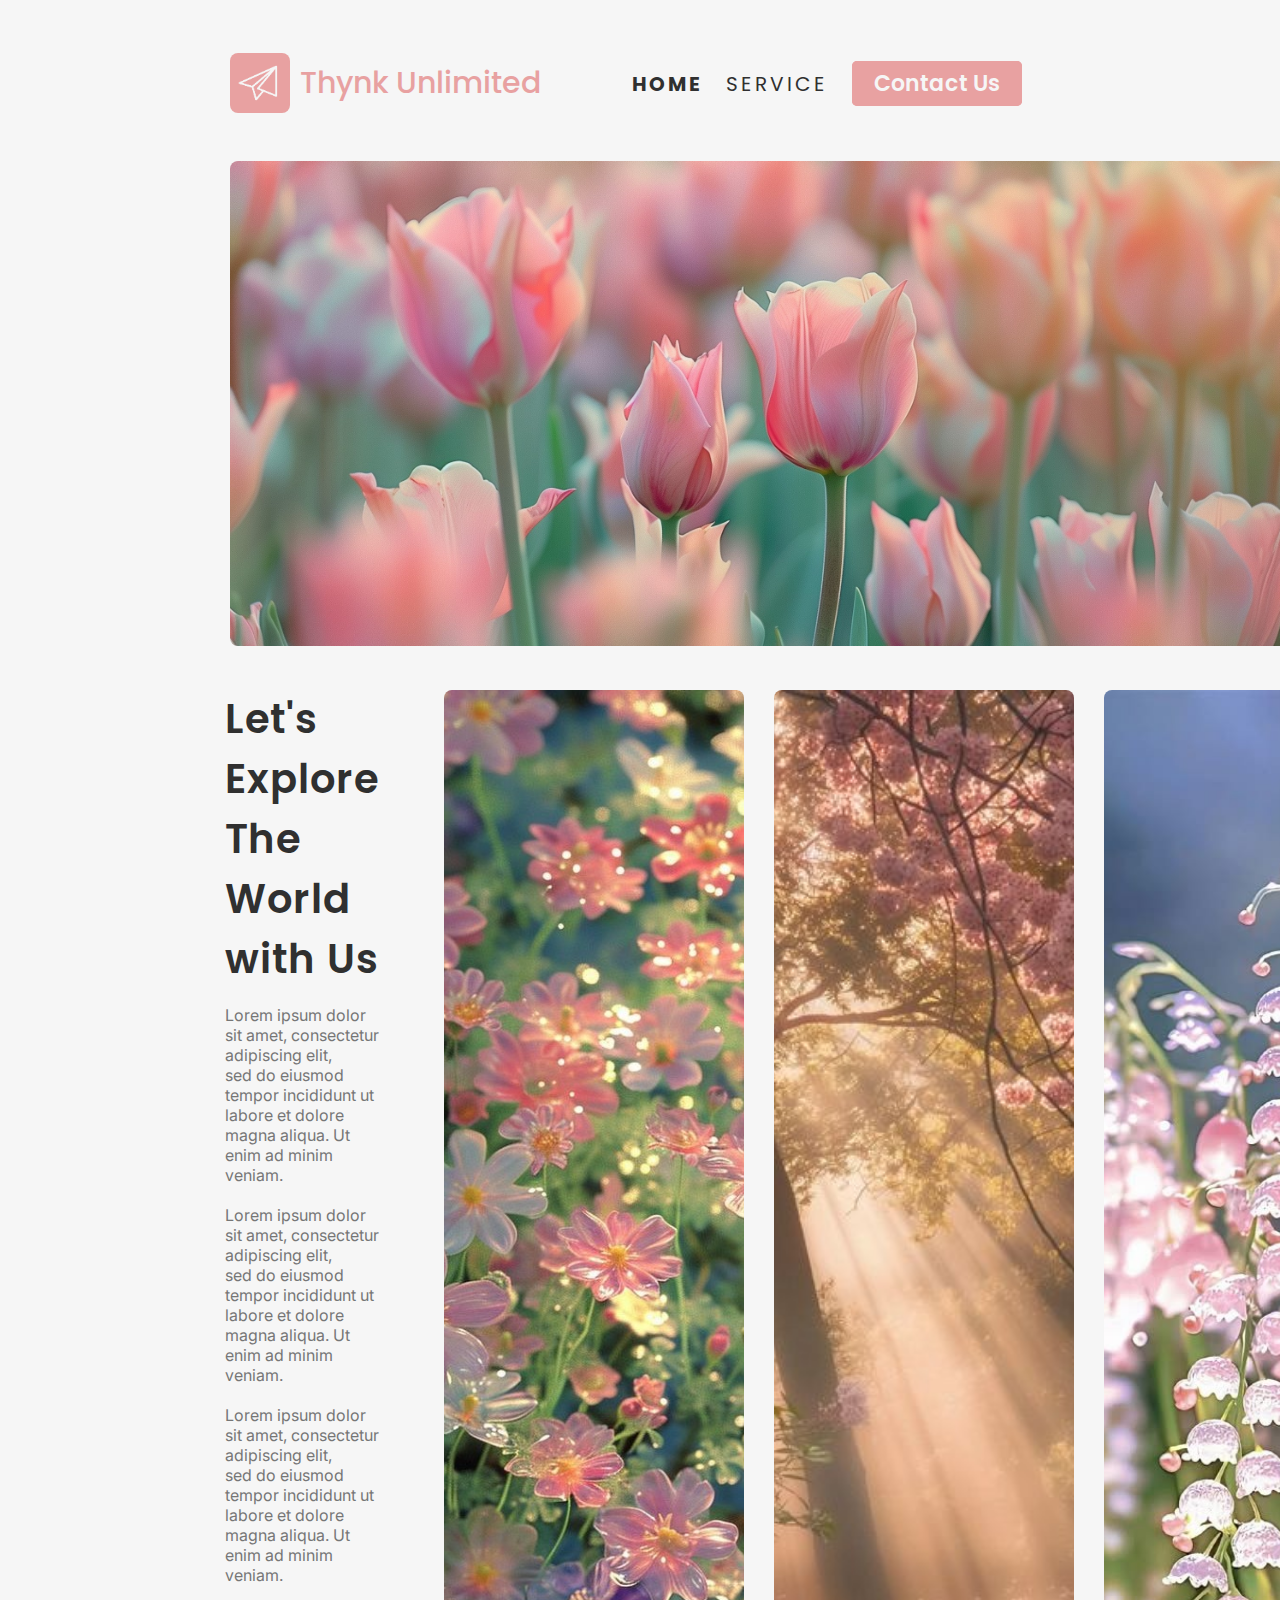
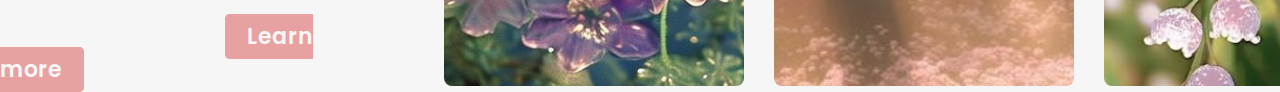
<file: src/index.html>
<!DOCTYPE html>
<html lang="en">
<head>
    <meta charset="UTF-8">
    <title>Landing Page</title>
    <meta name="viewport" content="width=device-width, initial-scale=1.0">
    <link rel="stylesheet" href="css/style-index.css"/>
</head>

<body>
<div class="header-main">
    <header class="header">
        <div class="logo-title">
            <img class="logo" src="images/images-index/logo.png" alt="logo">
            <h1>Thynk Unlimited</h1>
        </div>
        <nav>
            <a class="a1">HOME</a>
            <a class="a2" href="service.html">SERVICE</a>
            <a class="a3" href="contact.html"> Contact Us</a>
        </nav>
    </header>
</div>
<main>
    <div class="image-main">
        <img class="image-central" src="images/images-index/flower-main.jpg" alt="florest">
    </div>
    <section class="home1">
        <div class="text-and-images">
            <div class="text">
                <h2>Let's Explore The<br>
                    World with Us</h2>
                <p>Lorem ipsum dolor sit amet, consectetur adipiscing elit,<br>
                    sed do eiusmod tempor incididunt ut labore et dolore<br>
                    magna aliqua. Ut enim ad minim veniam.<br>
                    <br>
                    Lorem ipsum dolor sit amet, consectetur adipiscing elit,<br>
                    sed do eiusmod tempor incididunt ut labore et dolore<br>
                    magna aliqua. Ut enim ad minim veniam.<br>
                    <br>
                    Lorem ipsum dolor sit amet, consectetur adipiscing elit,<br>
                    sed do eiusmod tempor incididunt ut labore et dolore<br>
                    magna aliqua. Ut enim ad minim veniam.<br>
                </p>
                <a class="button" href="pricing.html"> Learn more</a>
            </div>
            <div class="images">
                <img class="figure1" src="images/images-index/f1.jpeg" alt="Image 1">
                <img class="figure2" src="images/images-index/f2.jpeg" alt="Image 2">
                <img class="figure3" src="images/images-index/f3.jpeg" alt="Image 3">
            </div>
        </div>
    </section>
</main>

</body>
</html>
</file>
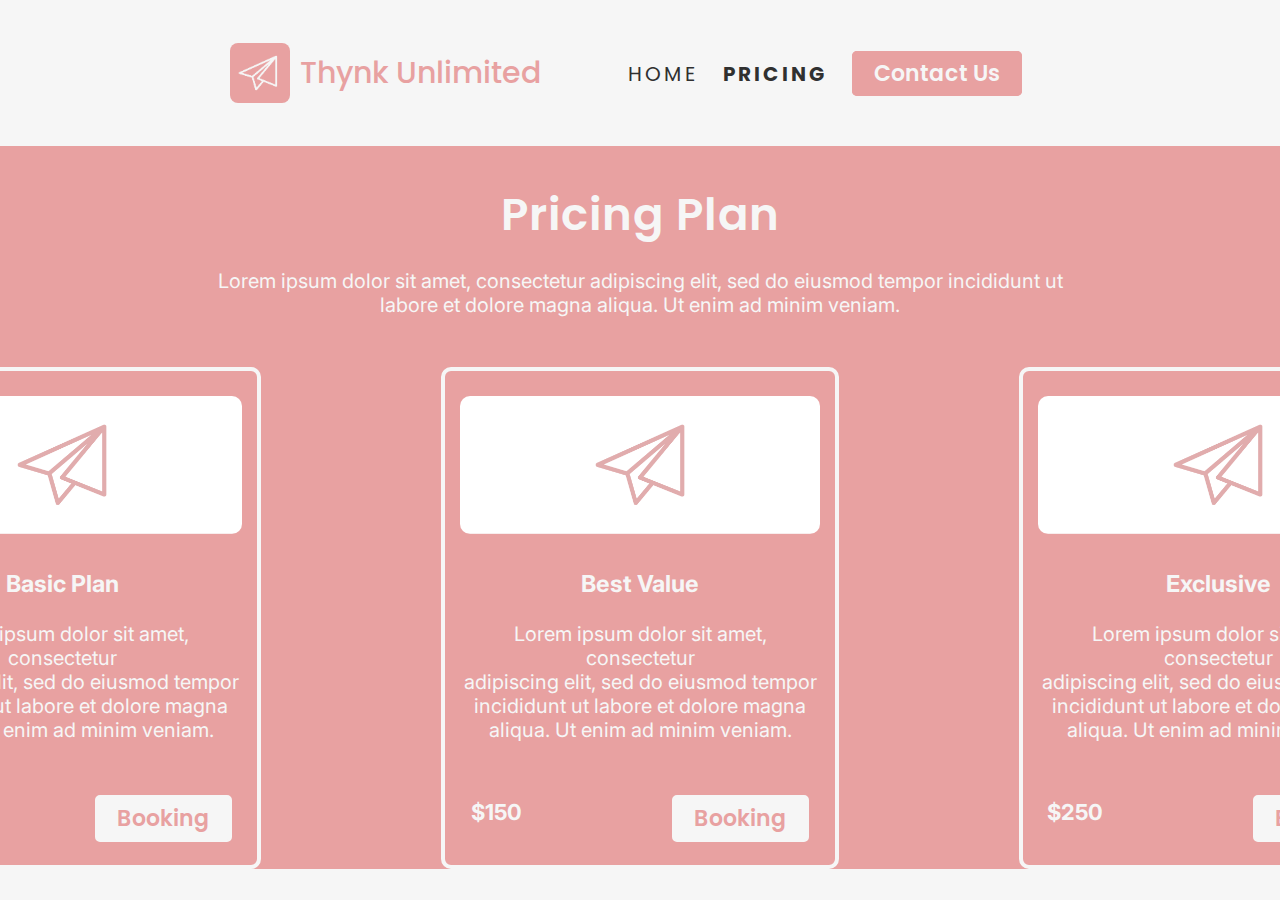
<file: src/pricing.html>
<!DOCTYPE html>
<html lang="en">
<head>
    <title>Pricing Plan</title>
    <meta charset="UTF-8">
    <meta name="viewport" content="width=device-width, initial-scale=1.0">
    <link rel="stylesheet" href="css/style-pricing.css"/>
</head>
<body>
<header class="header">
    <div class="logo-title">
        <img class="logo" src="images/images-index/logo.png" alt="logo">
        <h1>Thynk Unlimited</h1>
    </div>
    <nav>
        <a class="a1" href="index.html">HOME</a>
        <a class="a2" href="pricing.html">PRICING</a>
        <a class="a3" href="contact.html">Contact Us</a>
    </nav>
</header>
<section class="home">
    <div class="title-text">
        <h2>Pricing Plan</h2>
        <p>Lorem ipsum dolor sit amet, consectetur adipiscing elit, sed do eiusmod tempor incididunt ut<br>
            labore et dolore magna aliqua. Ut enim ad minim veniam.
        </p>
    </div>
    <div class="tables">
        <div class="table">
            <img src="images/images-pricing/logo.png" alt="Basic Plan Image">
            <h3>Basic Plan</h3>
            <p>
                Lorem ipsum dolor sit amet, consectetur<br>
                adipiscing elit, sed do eiusmod tempor<br>
                incididunt ut labore et dolore magna<br>
                aliqua. Ut enim ad minim veniam.<br>
            </p>
            <div class="price-booking">
                <p class="price">$100</p>
                <a class="button" href="#">Booking</a>
            </div>
        </div>
        <div class="table">
            <img src="images/images-pricing/logo.png" alt="Best Value Plan Image">
            <h3>Best Value</h3>
            <p>
                Lorem ipsum dolor sit amet, consectetur<br>
                adipiscing elit, sed do eiusmod tempor<br>
                incididunt ut labore et dolore magna<br>
                aliqua. Ut enim ad minim veniam.<br>
            </p>
            <div class="price-booking">
                <p class="price">$150</p>
                <a class="button" href="#">Booking</a>
            </div>
        </div>
        <div class="table">
            <img src="images/images-pricing/logo.png" alt="Exclusive Plan Image">
            <h3>Exclusive</h3>
            <p>
                Lorem ipsum dolor sit amet, consectetur<br>
                adipiscing elit, sed do eiusmod tempor<br>
                incididunt ut labore et dolore magna<br>
                aliqua. Ut enim ad minim veniam.<br>
            </p>
            <div class="price-booking">
                <p class="price">$250</p>
                <a class="button" href="#">Booking</a>
            </div>
        </div>
    </div>
</section>

</body>
</html>
</file>
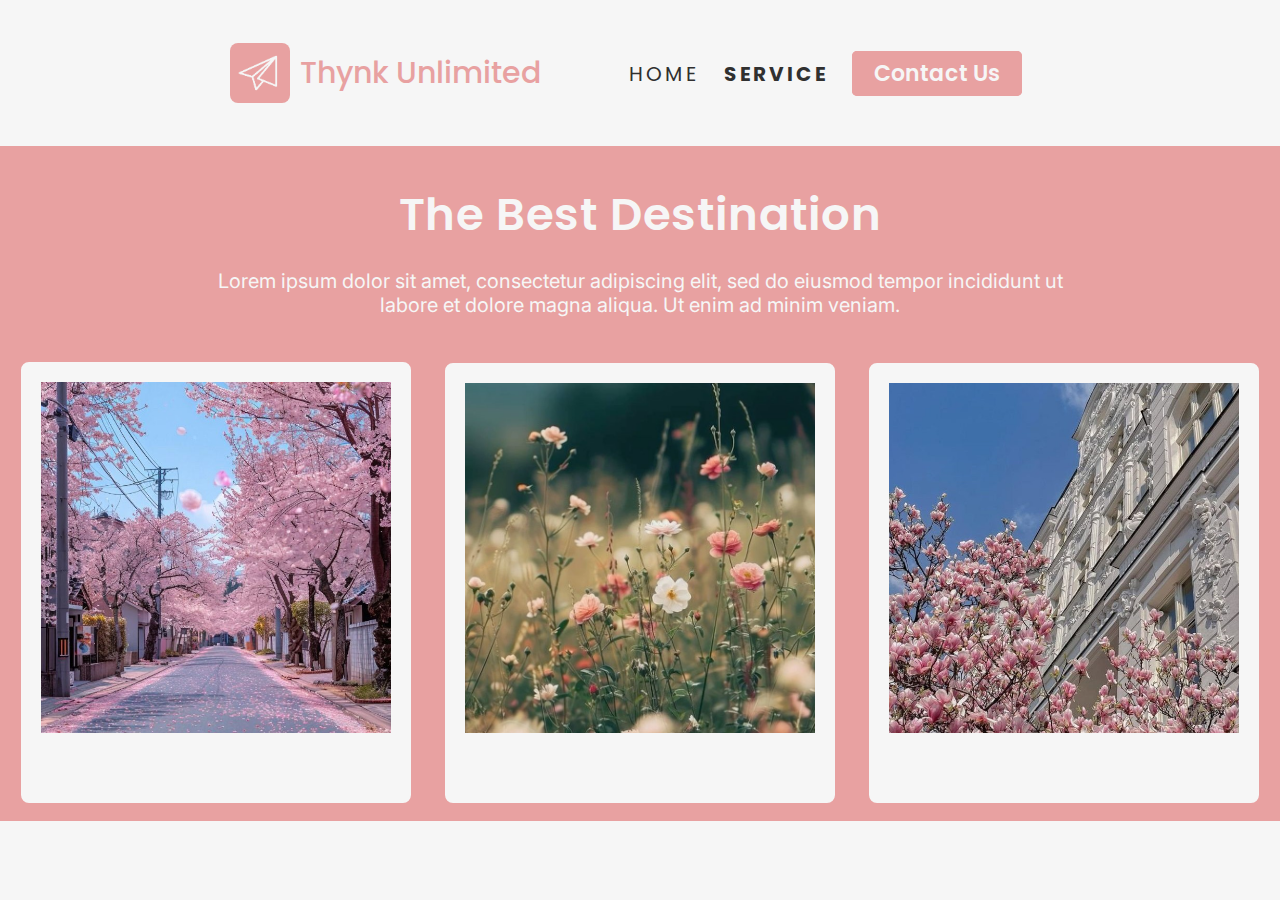
<file: src/service.html>
<!DOCTYPE html>
<html lang="en">
<head>
    <meta charset="UTF-8">
    <title>Service</title>
    <link rel="stylesheet" href="css/style-service.css"/>
</head>
<body>
<div class="header-main">
    <header class="header">
        <div class="logo-title">
            <img class="logo" src="images/images-index/logo.png" alt="logo">
            <h1>Thynk Unlimited</h1>
        </div>
        <nav>
            <a class="a1" href="index.html">HOME</a>
            <a class="a2" href="service.html">SERVICE</a>
            <a class="a3" href="contact.html">Contact Us</a>
        </nav>
    </header>
</div>
<section class="home">
    <div class="title-text">
        <h2>The Best Destination</h2>
        <p>Lorem ipsum dolor sit amet, consectetur adipiscing elit, sed do eiusmod tempor incididunt ut<br>
            labore et dolore magna aliqua. Ut enim ad minim veniam.</p>
    </div>
    <div class="images">
        <img class="figure1" src="images/images-service/fh1.jpeg" alt="Image">
        <img class="figure2" src="images/images-service/fh2.jpeg" alt="Image 2">
        <img class="figure3" src="images/images-service/fh3.jpeg" alt="Image 3">
    </div>
</section>

</body>
</html>
</file>
<file: src/css/style-index.css>
@import url('https://fonts.googleapis.com/css2?family=Poppins:wght@300;400&display=swap');
@import url('https://fonts.googleapis.com/css2?family=Poppins:ital,wght@1,300&display=swap');
@import url('https://fonts.googleapis.com/css2?family=Inter:ital,opsz,wght@0,14..32,100..900;1,14..32,100..900&family=Poppins:ital,wght@1,300&display=swap');

body {
    width: 100%;
    margin: 0;
    background-color: #f6f6f6;
}

.logo {
    width: 60px;
    height: 60px;
    margin-right: 10px;
    border: #e8a1a1;
    border-radius: 8px;
}

.home1 {
    min-height: 60vh;
}
/* TITLE FORMATTING */
h1 {
    font-size: 30px;
    font-weight: 500;
    font-family: "Poppins", sans-serif;
    color: #e8a1a1;
}

.header {
    display: flex;
    justify-content: space-between;
    align-items: center;
    padding: 10px 5px;
    margin-top: 30px;
}

.logo-title {
    display: flex;
    align-items: center;
    margin-left: 225px;
}

/* NAV AND OPTIONS (tag a) FORMATTING */

nav {
    margin-right: 253px;
    justify-content: space-around;
}

.a1 {
    font-family: "Poppins", sans-serif;
    letter-spacing: 3px;
    font-size: 20px;
    margin-right: 20px;
    color: #303030;
    font-weight: bold;
    transition: color 0.3s;
}

.a1:hover {
    color: #e8a1a1;
    font-weight: 700;
    cursor: default;
}

.a2 {
    font-family: "Poppins", sans-serif;
    letter-spacing: 3px;
    font-size: 20px;
    margin-right: 20px;
    color: #303030;
    text-decoration: none;
    transition: color 0.3s;
}

.a2:hover {
    color: #e8a1a1;
    font-weight: 700;
    cursor: default;
}

.a3 {
    border: #e8a1a1 solid 2px;
    border-radius: 5px;
    background-color: #e8a1a1;
    padding: 5px 20px;
    font-size: 22px;
    color: #f6f6f6;
    font-family: "Poppins", sans-serif;
    font-weight: 600;
    text-decoration: none;
}

.a3:hover {
    background-color: #f6f6f6;
    border: #e8a1a1 solid 2px;
    border-radius: 5px;
    color: #e8a1a1;
    cursor: default;
}

.image-main {
    display: flex;
    padding-left: 230px;
    padding-top: 25px;
}

.image-central {
    width: 1433px;
    height: 485px;
    border-radius: 8px;
}

/* MAIN FORMATTING */

h2 {
    margin-left: 225px;
    color: #303030;
    font-family: "Poppins", sans-serif;
    font-size: 40px;
    font-weight: 600;
    margin-bottom: 5px;
    letter-spacing: 1px;
}

.text p {
    margin-left: 225px;
    font-family: "Inter", sans-serif;
    color: #767676;
    margin-bottom: 35px;
}

.button {
    margin-left: 225px;
    border: #e8a1a1 solid 2px;
    border-radius: 5px;
    background-color: #e8a1a1;
    padding: 5px 20px;
    font-size: 22px;
    color: #f6f6f6;
    font-family: "Poppins", sans-serif;
    font-weight: 600;
    text-decoration: none;
}

.button:hover {
    background-color: #f6f6f6;
    border: #e8a1a1 solid 2px;
    border-radius: 5px;
    color: #e8a1a1;
    cursor: default;
    transition: color 0.3s;
}

.text-and-images {
    display: flex;
    margin-top: 10px;
}

.images {
    display: flex;
    gap: 30px;
    margin-left: 65px;
}

.figure1, .figure3, .figure2{
    width: 300px;
    height: auto;
    object-fit: cover;
    border-radius: 8px;
    margin-top: 34px;
    transition: all 0.3s ease-in-out;
}

.figure1:hover,
.figure2:hover,
.figure3:hover {
    background-color: #f6f6f6;
    box-shadow: 0 8px 16px rgba(0, 0, 0, 0.3);
    transform: scale(1.05);
    border-color: #f6f6f6;
}
</file>
<file: src/css/style-pricing.css>
@import url('https://fonts.googleapis.com/css2?family=Poppins:wght@300;400&display=swap');
@import url('https://fonts.googleapis.com/css2?family=Poppins:ital,wght@1,300&display=swap');
@import url('https://fonts.googleapis.com/css2?family=Inter:ital,opsz,wght@0,14..32,100..900;1,14..32,100..900&family=Poppins:ital,wght@1,300&display=swap');

body {
    box-sizing: border-box;
    margin: 0;
    padding: 0;
    width: 100%;
    background-color: #f6f6f6;
}

.logo {
    width: 60px;
    height: 60px;
    margin-right: 10px;
    border: #e8a1a1;
    border-radius: 8px;
}

/* TITLE FORMATTING */
h1 {
    font-size: 30px;
    font-weight: 500;
    font-family: "Poppins", sans-serif;
    color: #e8a1a1;
}

.header {
    display: flex;
    flex-wrap: wrap;
    justify-content: space-between;
    align-items: center;
    padding: 10px 5px;
    margin-top: 20px;
}

.logo-title {
    display: flex;
    align-items: center;
    margin-left: 225px;
}

/* NAV AND OPTIONS (tag a) FORMATTING */

nav {
    margin-right: 253px;
    justify-content: space-around;
}

.a1 {
    font-family: "Poppins", sans-serif;
    letter-spacing: 3px;
    font-size: 20px;
    margin-right: 20px;
    color: #303030;
    text-decoration: none;
    transition: color 0.3s;
}

.a1:hover {
    color: #e8a1a1;
    font-weight: 700;
    cursor: default;
}

.a2 {
    font-family: "Poppins", sans-serif;
    letter-spacing: 3px;
    font-size: 20px;
    margin-right: 20px;
    color: #303030;
    text-decoration: none;
    font-weight: bold;
    transition: color 0.3s;
}

.a2:hover {
    color: #e8a1a1;
    font-weight: 700;
    cursor: default;
}

.a3 {
    border: #e8a1a1 solid 2px;
    border-radius: 5px;
    background-color: #e8a1a1;
    padding: 5px 20px;
    font-size: 22px;
    color: #f6f6f6;
    font-family: "Poppins", sans-serif;
    font-weight: 600;
    text-decoration: none;
    transition: color 0.3s;
}

.a3:hover {
    background-color: #f6f6f6;
    border: #e8a1a1 solid 2px;
    border-radius: 5px;
    color: #e8a1a1;
    cursor: default;
}

/* HOME FORMATTING */

.title-text {
    padding-top: 25px;
    text-align: center;
}

.home {
    background-color: #e8a1a1;
    margin-top: 20px;
    min-height: 80vh;
    font-family: "Inter", sans-serif;
    font-size: 20px;
    color: #f6f6f6;
}

/* TABLES FORMATTING */

.tables {
    display: flex;
    text-align: center;
    justify-content: center;
    gap: 180px;
}

.table {
    border: #f6f6f6 solid 4px;
    padding: 25px 15px 5px 15px;
    margin-top: 30px;
    border-radius: 10px;
    transition: all 0.3s ease-in-out;
}

.table:hover {
    background-color: #f6f6f6;
    box-shadow: 0 8px 16px rgba(0, 0, 0, 0.3);
    transform: scale(1.05);
    border-color: #f6f6f6;
}

.table:hover h3,
.table:hover p {
    color: #e8a1a1;
}

.table:hover a {
    background-color: #e8a1a1;
    border: #e8a1a1 solid 2px;
    border-radius: 5px;
    color: #f6f6f6;
    cursor: default;
}

.table img {
    width: 360px;
    height: auto;
    border-radius: 10px;
}

h2 {
    color: #f6f6f6;
    font-family: "Poppins", sans-serif;
    font-size: 45px;
    font-weight: 600;
    margin-bottom: 5px;
    margin-top: 10px;
    letter-spacing: 1px;
}

.tables p {
    font-family: "Inter", sans-serif;
    font-size: 20px;
    color: #f6f6f6;
    margin-bottom: 35px;
}

/* Title inside the table */
.table h3 {
    margin-top: 30px;
}

.table .price-booking {
    display: flex;
    justify-content: center;
    align-items: center;
    gap: 150px;
    margin-top: 20px;
}

.price-booking a {
    border: #f6f6f6 solid 2px;
    border-radius: 5px;
    background-color: #f6f6f6;
    padding: 5px 20px;
    font-size: 22px;
    color: #e8a1a1;
    font-family: "Poppins", sans-serif;
    font-weight: 600;
    text-decoration: none
}

.price-booking p {
    font-size: 22px;
    font-weight: bold;
}

/* Applying responsive grid */
</file>
<file: src/css/style-service.css>
@import url('https://fonts.googleapis.com/css2?family=Poppins:wght@300;400&display=swap');
@import url('https://fonts.googleapis.com/css2?family=Poppins:ital,wght@1,300&display=swap');
@import url('https://fonts.googleapis.com/css2?family=Inter:ital,opsz,wght@0,14..32,100..900;1,14..32,100..900&family=Poppins:ital,wght@1,300&display=swap');

body {
    margin: 0;
    width: 100%;
    background-color: #f6f6f6;
}

.logo {
    width: 60px;
    height: 60px;
    margin-right: 10px;
    border: #e8a1a1;
    border-radius: 8px;
}

/* TITLE FORMATTING */
h1 {
    font-size: 30px;
    font-weight: 500;
    font-family: "Poppins", sans-serif;
    color: #e8a1a1;
}

.header {
    display: flex;
    justify-content: space-between;
    align-items: center;
    padding: 10px 5px;
    margin-top: 20px;
}

.logo-title {
    display: flex;
    align-items: center;
    margin-left: 225px;
}

/* NAV AND OPTIONS (tag a) FORMATTING */

nav {
    margin-right: 253px;
    justify-content: space-around;
}

.a1 {
    font-family: "Poppins", sans-serif;
    letter-spacing: 3px;
    font-size: 20px;
    margin-right: 20px;
    color: #303030;
    text-decoration: none
}

.a1:hover {
    color: #e8a1a1;
    font-weight: 700;
    cursor: default;
}

.a2 {
    font-family: "Poppins", sans-serif;
    letter-spacing: 3px;
    font-size: 20px;
    margin-right: 20px;
    color: #303030;
    text-decoration: none;
    font-weight: bold;
}

.a2:hover {
    color: #e8a1a1;
    font-weight: 700;
    cursor: default;
}

.a3 {
    border: #e8a1a1 solid 2px;
    border-radius: 5px;
    background-color: #e8a1a1;
    padding: 5px 20px;
    font-size: 22px;
    color: #f6f6f6;
    font-family: "Poppins", sans-serif;
    font-weight: 600;
    text-decoration: none
}

.a3:hover {
    background-color: #f6f6f6;
    border: #e8a1a1 solid 2px;
    border-radius: 5px;
    color: #e8a1a1;
    cursor: default;
}

.a3, .a2, .a3 {
    transition: color 0.3s;
}

/* HOME FORMATTING */

.home {
    background-color: #e8a1a1;
    margin-top: 20px;
    min-height: 75vh;
}

.title-text{
    padding-top: 25px;
    text-align: center;
}

h2 {
    color: #f6f6f6;
    font-family: "Poppins", sans-serif;
    font-size: 45px;
    font-weight: 600;
    margin-bottom: 5px;
    margin-top: 10px;
    letter-spacing: 1px;
}

.title-text p {
    font-family: "Inter", sans-serif;
    font-size: 20px;
    color: #f6f6f6;
    margin-bottom: 35px;
}

.images {
    text-align: center;
}

.figure1, .figure3, .figure2{
    width: 350px;
    height: auto;
    object-fit: cover;
    border: #f6f6f6 solid 20px;
    border-radius: 8px;
    border-bottom: #f6f6f6 solid 70px;
    margin-top: 10px;
    margin-left: 15px;
    margin-right: 15px;
    transition: hover 0.5s;
}

.figure1:hover,
.figure2:hover,
.figure3:hover {
    background-color: #f6f6f6;
    box-shadow: 0 8px 16px rgba(0, 0, 0, 0.3);
    transform: scale(1.05);
    border-color: #f6f6f6;
}
</file>
